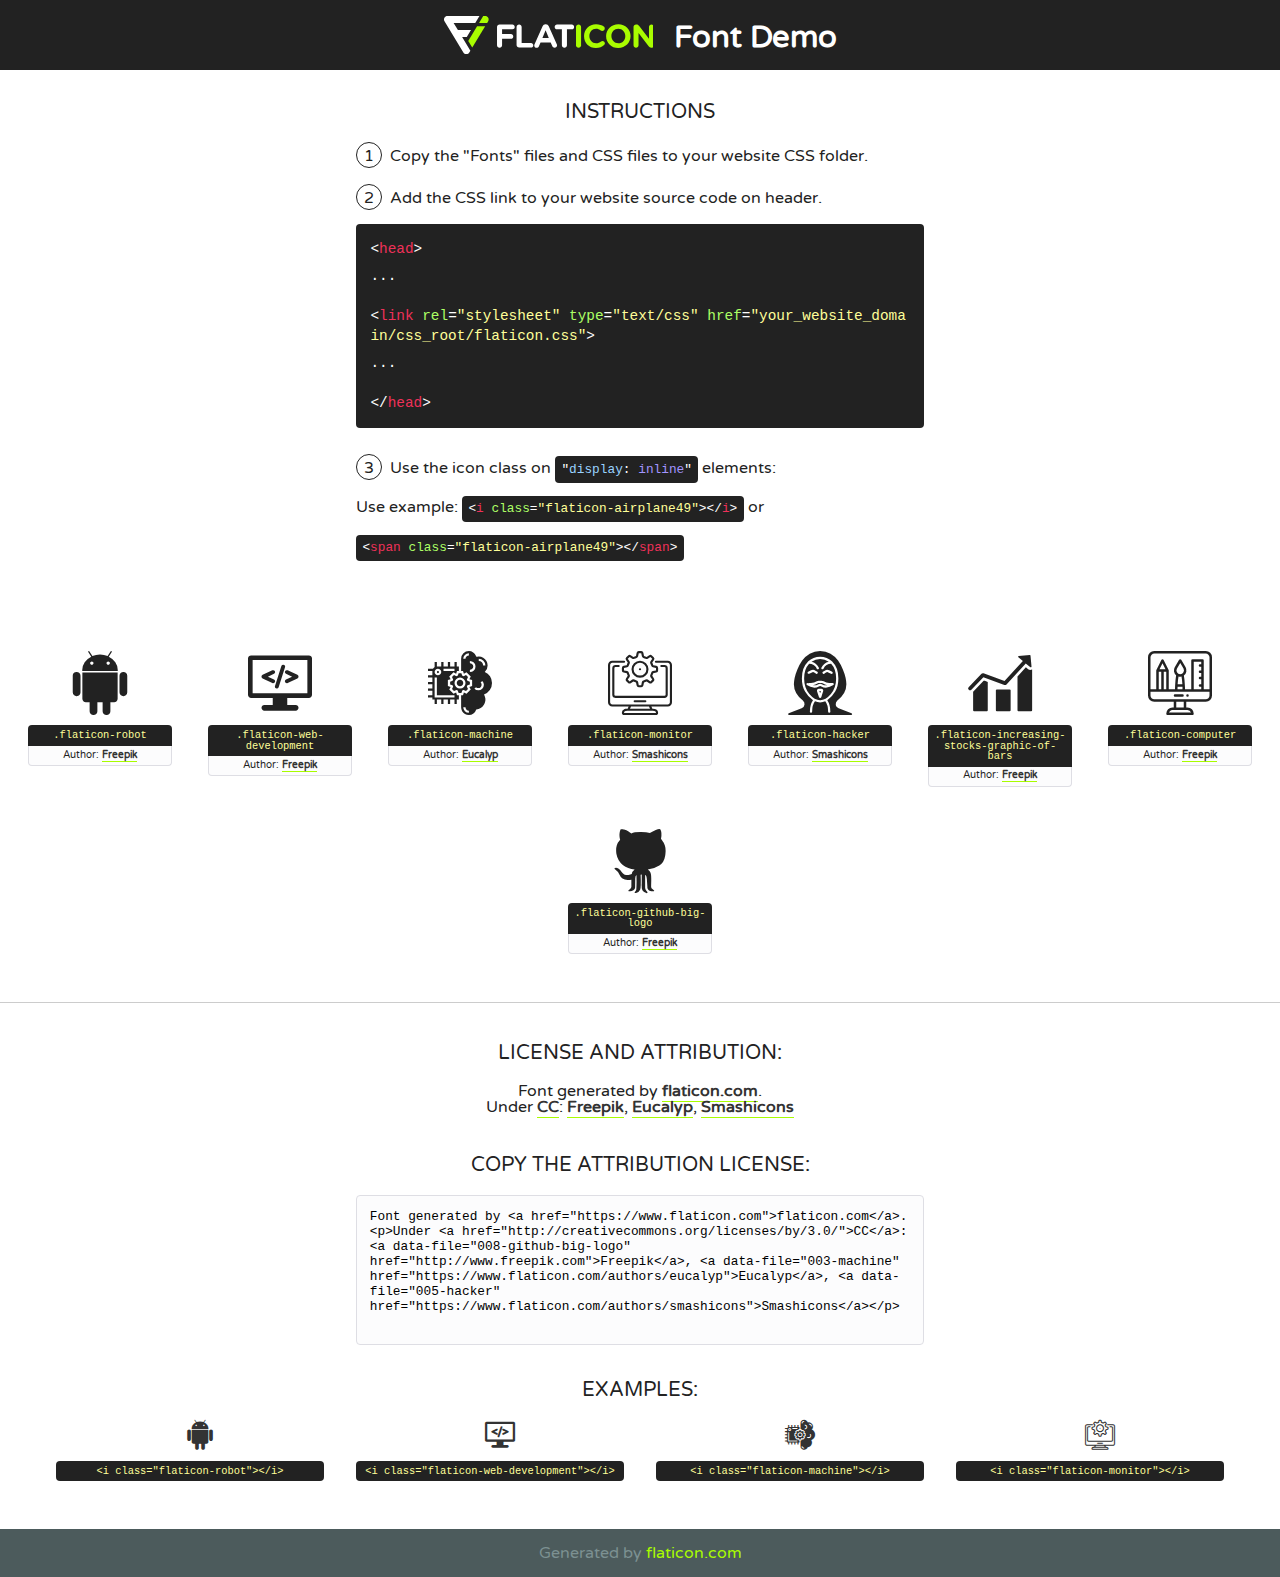
<file: css/font/flaticon.html>
<!DOCTYPE html>
<!--
  Flaticon icon font: Flaticon
  Creation date: 10/12/2018 12:12
-->
<html>
<!DOCTYPE html>
<html>

<head>
    <title>Flaticon WebFont</title>
    <link href="http://fonts.googleapis.com/css?family=Varela+Round" rel="stylesheet" type="text/css" />
    <link rel="stylesheet" type="text/css" href="flaticon.css">
    <meta charset="UTF-8">
    <style>
    html, body, div, span, applet, object, iframe,
    h1, h2, h3, h4, h5, h6, p, blockquote, pre,
    a, abbr, acronym, address, big, cite, code,
    del, dfn, em, img, ins, kbd, q, s, samp,
    small, strike, strong, sub, sup, tt, var,
    b, u, i, center,
    dl, dt, dd, ol, ul, li,
    fieldset, form, label, legend,
    table, caption, tbody, tfoot, thead, tr, th, td,
    article, aside, canvas, details, embed, 
    figure, figcaption, footer, header, hgroup, 
    menu, nav, output, ruby, section, summary,
    time, mark, audio, video {
        margin: 0;
        padding: 0;
        border: 0;
        font-size: 100%;
        font: inherit;
        vertical-align: baseline;
    }
    /* HTML5 display-role reset for older browsers */
    article, aside, details, figcaption, figure, 
    footer, header, hgroup, menu, nav, section {
        display: block;
    }
    body {
        line-height: 1;
    }
    ol, ul {
        list-style: none;
    }
    blockquote, q {
        quotes: none;
    }
    blockquote:before, blockquote:after,
    q:before, q:after {
        content: '';
        content: none;
    }
    table {
        border-collapse: collapse;
        border-spacing: 0;
    }
    body {
        font-family: 'Varela Round', Helvetica, Arial, sans-serif;
        font-size: 16px;
        color: #222;
    }
    a {
        color: #333;
        border-bottom: 1px solid #a9fd00;
        font-weight: bold;
        text-decoration: none;
    }
    * {
        -moz-box-sizing: border-box;
        -webkit-box-sizing: border-box;
        box-sizing: border-box;
        margin: 0;
        padding: 0;
    }
    [class^="flaticon-"]:before, [class*=" flaticon-"]:before, [class^="flaticon-"]:after, [class*=" flaticon-"]:after {
        font-family: Flaticon;
        font-size: 30px;
        font-style: normal;
        margin-left: 20px;
        color: #333;
    }
    .wrapper {
        max-width: 600px;
        margin: auto;
        padding: 0 1em;
    }
    .title {
        font-size: 1.25em;
        text-align: center;
        margin-bottom: 1em;
        text-transform: uppercase;
    }
    header {
        text-align: center;
        background-color: #222;
        color: #fff;
        padding: 1em;
    }
    header .logo {
        width: 210px;
        height: 38px;
        display: inline-block;
        vertical-align: middle;
        margin-right: 1em;
        border: none;
    }
    header strong {
        font-size: 1.95em;
        font-weight: bold;
        vertical-align: middle;
        margin-top: 5px;
        display: inline-block;
    }
    .demo {
        margin: 2em auto;
        line-height: 1.25em;
    }
    .demo ul li {
        margin-bottom: 1em;
    }
    .demo ul li .num {
        color: #222;
        border-radius: 20px;
        display: inline-block;
        width: 26px;
        padding: 3px;
        height: 26px;
        text-align: center;
        margin-right: 0.5em;
        border: 1px solid #222;
    }
    .demo ul li code {
        background-color: #222;
        border-radius: 4px;
        padding: 0.25em 0.5em;
        display: inline-block;
        color: #fff;
        font-family: Consolas,Monaco,Lucida Console,Liberation Mono,DejaVu Sans Mono,Bitstream Vera Sans Mono,Courier New, monospace;
        font-weight: lighter;
        margin-top: 1em;
        font-size: 0.8em;
        word-break: break-all;
    }
    .demo ul li code.big {
        padding: 1em;
        font-size: 0.9em;
    }
    .demo ul li code .red {
        color: #EF3159;
    }
    .demo ul li code .green {
        color: #ACFF65;
    }
    .demo ul li code .yellow {
        color: #FFFF99;
    }
    .demo ul li code .blue {
        color: #99D3FF;
    }
    .demo ul li code .purple {
        color: #A295FF;
    }
    .demo ul li code .dots {
        margin-top: 0.5em;
        display: block;
    }
    #glyphs {
        border-bottom: 1px solid #ccc;
        padding: 2em 0;
        text-align: center;
    }
    .glyph {
        display: inline-block;
        width: 9em;
        margin: 1em;
        text-align: center;
        vertical-align: top;
        background: #FFF;
    }
    .glyph .glyph-icon {
        padding: 10px;
        display: block;
        font-family:"Flaticon";
        font-size: 64px;
        line-height: 1;
    }
    .glyph .glyph-icon:before {
        font-size: 64px;
        color: #222;
        margin-left: 0;
    }
    .class-name {
        font-size: 0.65em;
        background-color: #222;
        color: #fff;
        border-radius: 4px 4px 0 0;
        padding: 0.5em;
        color: #FFFF99;
        font-family: Consolas,Monaco,Lucida Console,Liberation Mono,DejaVu Sans Mono,Bitstream Vera Sans Mono,Courier New, monospace;
    }
    .author-name {
        font-size: 0.6em;
        background-color: #fcfcfd;
        border: 1px solid #DEDEE4;
        border-top: 0;
        border-radius: 0 0 4px 4px;
        padding: 0.5em;
    }
    .class-name:last-child {
        font-size: 10px;
        color:#888;
    }
    .class-name:last-child a {
        font-size: 10px;
        color:#555;
    }
    .class-name:last-child a:hover {
        color:#a9fd00;
    }
    .glyph > input {
        display: block;
        width: 100px;
        margin: 5px auto;
        text-align: center;
        font-size: 12px;
        cursor: text;
    }
    .glyph > input.icon-input {
        font-family:"Flaticon";
        font-size: 16px;
        margin-bottom: 10px;
    }
    .attribution .title {
        margin-top: 2em;
    }
    .attribution textarea {
        background-color: #fcfcfd;
        padding: 1em;
        border: none;
        box-shadow: none;
        border: 1px solid #DEDEE4;
        border-radius: 4px;
        resize: none;
        width: 100%;
        height: 150px;
        font-size: 0.8em;
        font-family: Consolas,Monaco,Lucida Console,Liberation Mono,DejaVu Sans Mono,Bitstream Vera Sans Mono,Courier New, monospace;
        -webkit-appearance: none;
    }
    .iconsuse {
        margin: 2em auto;
        text-align: center;
        max-width: 1200px;
    }
    .iconsuse:after {
        content: '';
        display: table;
        clear: both;
    }
    .iconsuse .image {
        float: left;
        width: 25%;
        padding: 0 1em;
    }
    .iconsuse .image p {
        margin-bottom: 1em;
    }
    .iconsuse .image span {
        display: block;
        font-size: 0.65em;
        background-color: #222;
        color: #fff;
        border-radius: 4px;
        padding: 0.5em;
        color: #FFFF99;
        margin-top: 1em;
        font-family: Consolas,Monaco,Lucida Console,Liberation Mono,DejaVu Sans Mono,Bitstream Vera Sans Mono,Courier New, monospace;
    }
    #footer {
        text-align: center;
        background-color: #4C5B5C;
        color: #7c9192;
        padding: 1em;
    }
    #footer a {
        border: none;
        color: #a9fd00;
        font-weight: normal;
    }
    @media (max-width: 960px) {
        .iconsuse .image {
            width: 50%;
        }
    }
    @media (max-width: 560px) {
        .iconsuse .image {
            width: 100%;
        }
    }
    </style>
</head>

<body class="characters-off">

    <header>
        <a href="https://www.flaticon.com" target="_blank" class="logo">
            <svg version="1.1" xmlns="http://www.w3.org/2000/svg" xmlns:xlink="http://www.w3.org/1999/xlink" xmlns:a="http://ns.adobe.com/AdobeSVGViewerExtensions/3.0/" viewBox="0 0 560.875 102.036" enable-background="new 0 0 560.875 102.036" xml:space="preserve">
                <defs>
                </defs>
                <g>
                    <g class="letters">
                        <path fill="#ffffff" d="M141.596,29.675c0-3.777,2.985-6.767,6.764-6.767h34.438c3.426,0,6.15,2.728,6.15,6.15
                        c0,3.43-2.724,6.149-6.15,6.149h-27.674v13.091h23.719c3.429,0,6.151,2.724,6.151,6.15c0,3.43-2.723,6.149-6.151,6.149h-23.719
                        v17.574c0,3.773-2.986,6.761-6.764,6.761c-3.779,0-6.764-2.989-6.764-6.761V29.675z"></path>
                        <path fill="#ffffff" d="M193.844,29.149c0-3.781,2.985-6.767,6.764-6.767c3.776,0,6.763,2.985,6.763,6.767v42.957h25.039
                        c3.426,0,6.149,2.726,6.149,6.153c0,3.425-2.723,6.15-6.149,6.15h-31.802c-3.779,0-6.764-2.986-6.764-6.768V29.149z"></path>
                        <path fill="#ffffff" d="M241.891,75.71l21.438-48.407c1.492-3.341,4.215-5.357,7.906-5.357h0.792
                        c3.686,0,6.323,2.017,7.815,5.357l21.439,48.407c0.436,0.967,0.701,1.845,0.701,2.723c0,3.602-2.809,6.501-6.414,6.501
                        c-3.161,0-5.269-1.845-6.499-4.655l-4.132-9.661h-27.059l-4.301,10.102c-1.144,2.631-3.426,4.214-6.237,4.214
                        c-3.517,0-6.24-2.81-6.24-6.325C241.1,77.64,241.451,76.677,241.891,75.71z M279.932,58.666l-8.521-20.297l-8.526,20.297H279.932
                        z"></path>
                        <path fill="#ffffff" d="M314.864,35.387H301.86c-3.429,0-6.239-2.813-6.239-6.238c0-3.429,2.811-6.24,6.239-6.24h39.533
                        c3.426,0,6.237,2.811,6.237,6.24c0,3.425-2.811,6.238-6.237,6.238h-13.001v42.785c0,3.773-2.99,6.761-6.764,6.761
                        c-3.779,0-6.764-2.989-6.764-6.761V35.387z"></path>
                        <path fill="#A9FD00" d="M352.615,29.149c0-3.781,2.985-6.767,6.767-6.767c3.774,0,6.761,2.985,6.761,6.767v49.024
                        c0,3.773-2.987,6.761-6.761,6.761c-3.781,0-6.767-2.989-6.767-6.761V29.149z"></path>
                        <path fill="#A9FD00" d="M374.132,53.836v-0.179c0-17.481,13.178-31.801,32.065-31.801c9.22,0,15.459,2.458,20.557,6.238
                        c1.402,1.054,2.637,2.985,2.637,5.357c0,3.692-2.985,6.59-6.681,6.59c-1.845,0-3.071-0.702-4.044-1.319
                        c-3.776-2.813-7.729-4.393-12.562-4.393c-10.364,0-17.831,8.611-17.831,19.154v0.173c0,10.542,7.291,19.329,17.831,19.329
                        c5.715,0,9.492-1.756,13.359-4.834c1.049-0.874,2.458-1.491,4.039-1.491c3.429,0,6.325,2.813,6.325,6.236
                        c0,2.106-1.056,3.78-2.282,4.834c-5.539,4.834-12.036,7.733-21.878,7.733C387.572,85.464,374.132,71.493,374.132,53.836z"></path>
                        <path fill="#A9FD00" d="M433.009,53.836v-0.179c0-17.481,13.79-31.801,32.766-31.801c18.981,0,32.592,14.143,32.592,31.628v0.173
                        c0,17.483-13.785,31.807-32.769,31.807C446.625,85.464,433.009,71.32,433.009,53.836z M484.224,53.836v-0.179
                        c0-10.539-7.725-19.326-18.626-19.326c-10.893,0-18.449,8.611-18.449,19.154v0.173c0,10.542,7.73,19.329,18.626,19.329
                        C476.676,72.986,484.224,64.378,484.224,53.836z"></path>
                        <path fill="#A9FD00" d="M506.233,29.321c0-3.774,2.99-6.763,6.767-6.763h1.401c3.252,0,5.183,1.583,7.029,3.953l26.093,34.265
                        V29.059c0-3.692,2.99-6.677,6.681-6.677c3.683,0,6.671,2.985,6.671,6.677v48.934c0,3.78-2.987,6.765-6.764,6.765h-0.436
                        c-3.257,0-5.188-1.581-7.034-3.953l-27.056-35.492v32.944c0,3.687-2.985,6.676-6.678,6.676c-3.683,0-6.673-2.989-6.673-6.676
                        V29.321z"></path>
                    </g>
                    <g class="insignia">
                        <path fill="#ffffff" d="M48.372,56.137h12.517l11.156-18.537H37.186L25.688,18.539h57.825L94.668,0H9.271
                        C5.925,0,2.842,1.801,1.198,4.716c-1.644,2.907-1.593,6.482,0.134,9.343l50.38,83.501c1.678,2.781,4.689,4.476,7.938,4.476
                        c3.246,0,6.257-1.695,7.935-4.476l2.898-4.804L48.372,56.137z"></path>
                        <g class="i">
                            <path fill="#A9FD00" d="M93.575,18.539h0.031v0.004l21.652,0.004l2.705-4.488c1.727-2.861,1.778-6.436,0.133-9.343
                            C116.454,1.801,113.371,0,110.026,0h-5.294L93.575,18.539z"></path>
                            <polygon fill="#A9FD00" points="88.291,27.356 64.725,66.486 75.519,84.404 109.942,27.356"></polygon>
                        </g>
                    </g>
                </g>
            </svg>
        </a>
        <strong>Font Demo</strong>
    </header>


    <section class="demo wrapper">

        <p class="title">Instructions</p>

        <ul>
            <li>
                <span class="num">1</span>Copy the "Fonts" files and CSS files to your website CSS folder.
            </li>
            <li>
                <span class="num">2</span>Add the CSS link to your website source code on header.
                <code class="big">
                    &lt;<span class="red">head</span>&gt;
                    <br/><span class="dots">...</span>
                    <br/>&lt;<span class="red">link</span> <span class="green">rel</span>=<span class="yellow">"stylesheet"</span> <span class="green">type</span>=<span class="yellow">"text/css"</span> <span class="green">href</span>=<span class="yellow">"your_website_domain/css_root/flaticon.css"</span>&gt;
                    <br/><span class="dots">...</span>
                    <br/>&lt;/<span class="red">head</span>&gt;
                </code>
            </li>

            <li>
                <p>
                    <span class="num">3</span>Use the icon class on <code>"<span class="blue">display</span>:<span class="purple"> inline</span>"</code> elements:
                    <br />
                    Use example: <code>&lt;<span class="red">i</span> <span class="green">class</span>=<span class="yellow">&quot;flaticon-airplane49&quot;</span>&gt;&lt;/<span class="red">i</span>&gt;</code> or <code>&lt;<span class="red">span</span> <span class="green">class</span>=<span class="yellow">&quot;flaticon-airplane49&quot;</span>&gt;&lt;/<span class="red">span</span>&gt;</code>
            </li>
        </ul>

    </section>




   <section id="glyphs">          
    
      
        <div class="glyph"><div class="glyph-icon flaticon-robot"></div>
            <div class="class-name">.flaticon-robot</div>
            <div class="author-name">Author: <a data-file="001-robot" href="http://www.freepik.com">Freepik</a> </div> 
        </div>        
        
        <div class="glyph"><div class="glyph-icon flaticon-web-development"></div>
            <div class="class-name">.flaticon-web-development</div>
            <div class="author-name">Author: <a data-file="002-web-development" href="http://www.freepik.com">Freepik</a> </div> 
        </div>        
        
        <div class="glyph"><div class="glyph-icon flaticon-machine"></div>
            <div class="class-name">.flaticon-machine</div>
            <div class="author-name">Author: <a data-file="003-machine" href="https://www.flaticon.com/authors/eucalyp">Eucalyp</a> </div> 
        </div>        
        
        <div class="glyph"><div class="glyph-icon flaticon-monitor"></div>
            <div class="class-name">.flaticon-monitor</div>
            <div class="author-name">Author: <a data-file="004-monitor" href="https://www.flaticon.com/authors/smashicons">Smashicons</a> </div> 
        </div>        
        
        <div class="glyph"><div class="glyph-icon flaticon-hacker"></div>
            <div class="class-name">.flaticon-hacker</div>
            <div class="author-name">Author: <a data-file="005-hacker" href="https://www.flaticon.com/authors/smashicons">Smashicons</a> </div> 
        </div>        
        
        <div class="glyph"><div class="glyph-icon flaticon-increasing-stocks-graphic-of-bars"></div>
            <div class="class-name">.flaticon-increasing-stocks-graphic-of-bars</div>
            <div class="author-name">Author: <a data-file="006-increasing-stocks-graphic-of-bars" href="http://www.freepik.com">Freepik</a> </div> 
        </div>        
        
        <div class="glyph"><div class="glyph-icon flaticon-computer"></div>
            <div class="class-name">.flaticon-computer</div>
            <div class="author-name">Author: <a data-file="007-computer" href="http://www.freepik.com">Freepik</a> </div> 
        </div>        
        
        <div class="glyph"><div class="glyph-icon flaticon-github-big-logo"></div>
            <div class="class-name">.flaticon-github-big-logo</div>
            <div class="author-name">Author: <a data-file="008-github-big-logo" href="http://www.freepik.com">Freepik</a> </div> 
        </div>        
        

    </section>



    <section class="attribution wrapper"   style="text-align:center;">

      <div class="title">License and attribution:</div><div class="attrDiv">Font generated by <a href="https://www.flaticon.com">flaticon.com</a>. <div><p>Under <a href="http://creativecommons.org/licenses/by/3.0/">CC</a>: <a data-file="008-github-big-logo" href="http://www.freepik.com">Freepik</a>, <a data-file="003-machine" href="https://www.flaticon.com/authors/eucalyp">Eucalyp</a>, <a data-file="005-hacker" href="https://www.flaticon.com/authors/smashicons">Smashicons</a></p>  </div>
      </div>
      <div class="title">Copy the Attribution License:</div>

    <textarea onclick="this.focus();this.select();">Font generated by &lt;a href=&quot;https://www.flaticon.com&quot;&gt;flaticon.com&lt;/a&gt;. <p>Under <a href="http://creativecommons.org/licenses/by/3.0/">CC</a>: <a data-file="008-github-big-logo" href="http://www.freepik.com">Freepik</a>, <a data-file="003-machine" href="https://www.flaticon.com/authors/eucalyp">Eucalyp</a>, <a data-file="005-hacker" href="https://www.flaticon.com/authors/smashicons">Smashicons</a></p>  
     </textarea>

    </section>

    <section class="iconsuse">

          <div class="title">Examples:</div>            
             
            <div class="image">
                <p>
                    <i class="glyph-icon flaticon-robot"></i> 
                    <span>&lt;i class=&quot;flaticon-robot&quot;&gt;&lt;/i&gt;</span>
                </p>
            </div>
            
            <div class="image">
                <p>
                    <i class="glyph-icon flaticon-web-development"></i> 
                    <span>&lt;i class=&quot;flaticon-web-development&quot;&gt;&lt;/i&gt;</span>
                </p>
            </div>
            
            <div class="image">
                <p>
                    <i class="glyph-icon flaticon-machine"></i> 
                    <span>&lt;i class=&quot;flaticon-machine&quot;&gt;&lt;/i&gt;</span>
                </p>
            </div>
            
            <div class="image">
                <p>
                    <i class="glyph-icon flaticon-monitor"></i> 
                    <span>&lt;i class=&quot;flaticon-monitor&quot;&gt;&lt;/i&gt;</span>
                </p>
            </div>
                       
        </div>
                            
    </section>

<div id="footer">
    <div>Generated by <a href="https://www.flaticon.com">flaticon.com</a>
    </div>
</div>



</body>
</html>
</file>
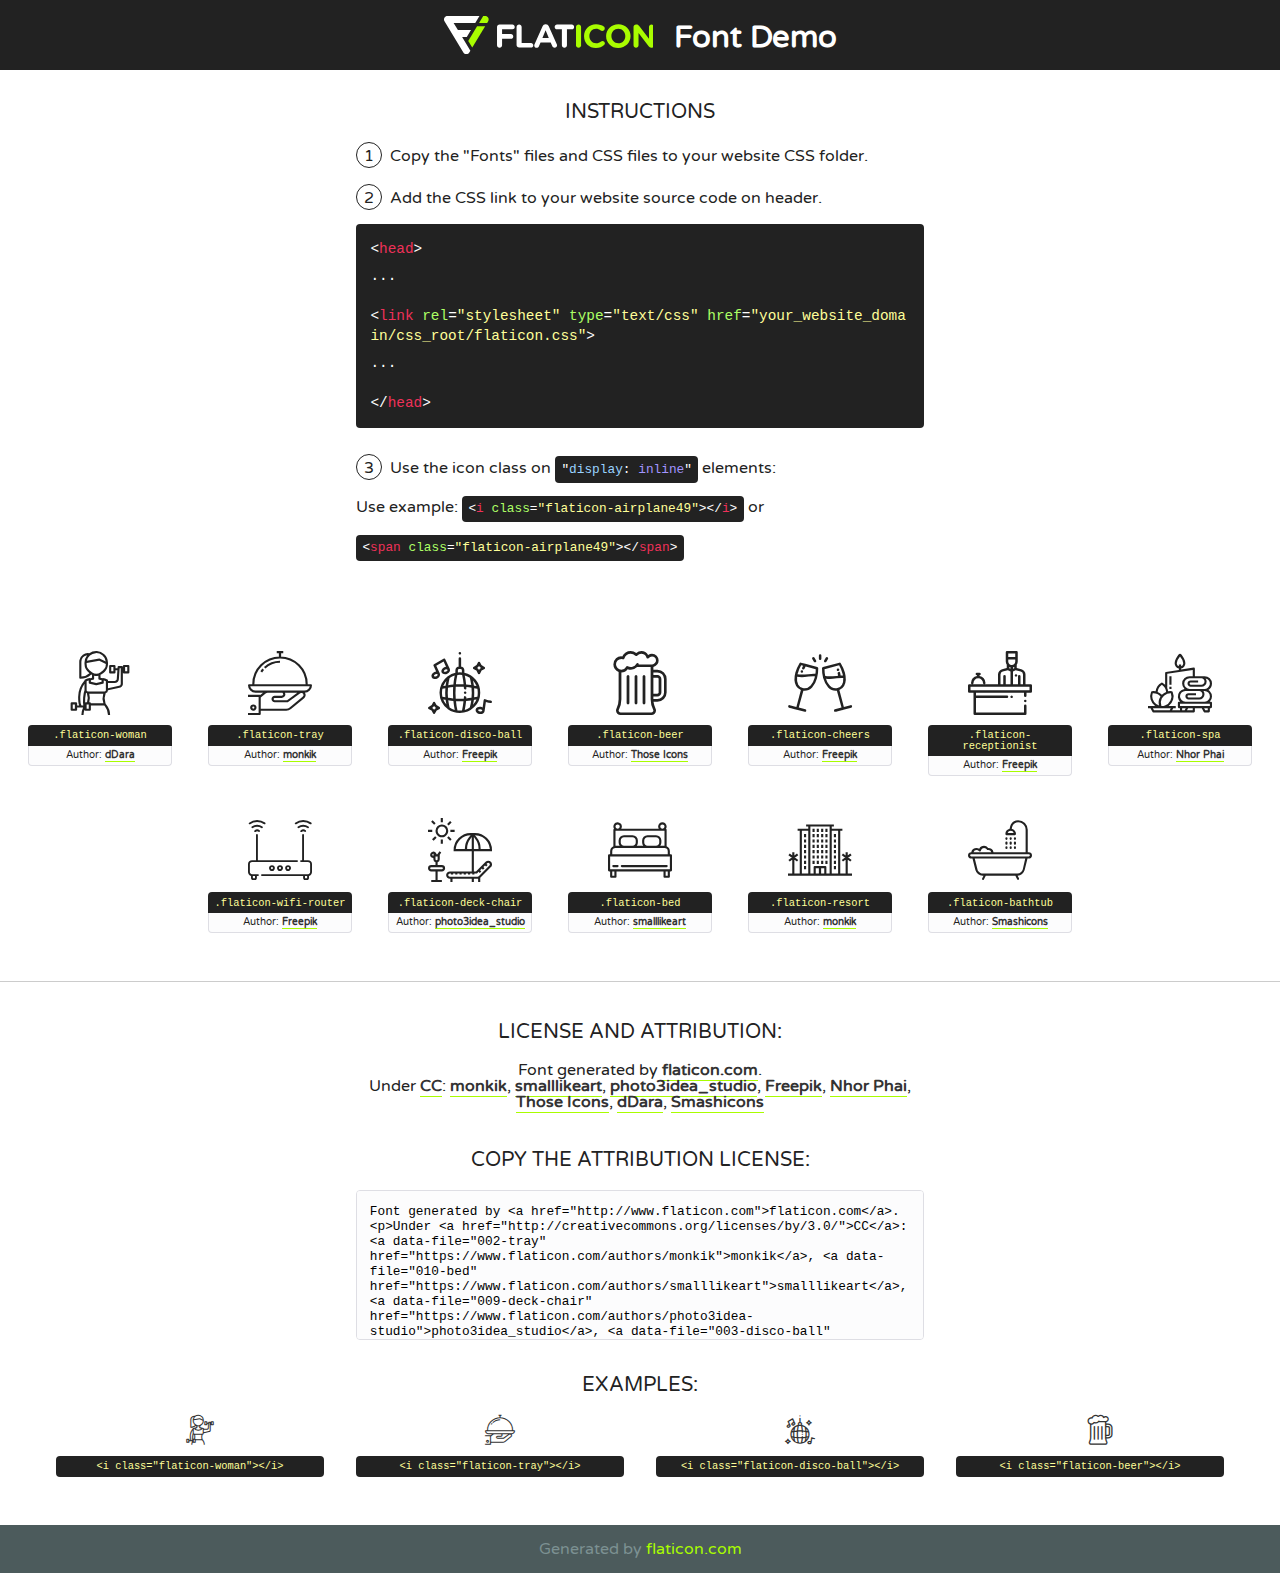
<file: fonts/flaticon/font/flaticon.html>
<!DOCTYPE html>
<!--
  Flaticon icon font: Flaticon
  Creation date: 11/07/2018 10:34
-->
<html>
<!DOCTYPE html>
<html>

<head>
    <title>Flaticon WebFont</title>
    <link href="http://fonts.googleapis.com/css?family=Varela+Round" rel="stylesheet" type="text/css" />
    <link rel="stylesheet" type="text/css" href="flaticon.css">
    <meta charset="UTF-8">
    <style>
    html, body, div, span, applet, object, iframe,
    h1, h2, h3, h4, h5, h6, p, blockquote, pre,
    a, abbr, acronym, address, big, cite, code,
    del, dfn, em, img, ins, kbd, q, s, samp,
    small, strike, strong, sub, sup, tt, var,
    b, u, i, center,
    dl, dt, dd, ol, ul, li,
    fieldset, form, label, legend,
    table, caption, tbody, tfoot, thead, tr, th, td,
    article, aside, canvas, details, embed, 
    figure, figcaption, footer, header, hgroup, 
    menu, nav, output, ruby, section, summary,
    time, mark, audio, video {
        margin: 0;
        padding: 0;
        border: 0;
        font-size: 100%;
        font: inherit;
        vertical-align: baseline;
    }
    /* HTML5 display-role reset for older browsers */
    article, aside, details, figcaption, figure, 
    footer, header, hgroup, menu, nav, section {
        display: block;
    }
    body {
        line-height: 1;
    }
    ol, ul {
        list-style: none;
    }
    blockquote, q {
        quotes: none;
    }
    blockquote:before, blockquote:after,
    q:before, q:after {
        content: '';
        content: none;
    }
    table {
        border-collapse: collapse;
        border-spacing: 0;
    }
    body {
        font-family: 'Varela Round', Helvetica, Arial, sans-serif;
        font-size: 16px;
        color: #222;
    }
    a {
        color: #333;
        border-bottom: 1px solid #a9fd00;
        font-weight: bold;
        text-decoration: none;
    }
    * {
        -moz-box-sizing: border-box;
        -webkit-box-sizing: border-box;
        box-sizing: border-box;
        margin: 0;
        padding: 0;
    }
    [class^="flaticon-"]:before, [class*=" flaticon-"]:before, [class^="flaticon-"]:after, [class*=" flaticon-"]:after {
        font-family: Flaticon;
        font-size: 30px;
        font-style: normal;
        margin-left: 20px;
        color: #333;
    }
    .wrapper {
        max-width: 600px;
        margin: auto;
        padding: 0 1em;
    }
    .title {
        font-size: 1.25em;
        text-align: center;
        margin-bottom: 1em;
        text-transform: uppercase;
    }
    header {
        text-align: center;
        background-color: #222;
        color: #fff;
        padding: 1em;
    }
    header .logo {
        width: 210px;
        height: 38px;
        display: inline-block;
        vertical-align: middle;
        margin-right: 1em;
        border: none;
    }
    header strong {
        font-size: 1.95em;
        font-weight: bold;
        vertical-align: middle;
        margin-top: 5px;
        display: inline-block;
    }
    .demo {
        margin: 2em auto;
        line-height: 1.25em;
    }
    .demo ul li {
        margin-bottom: 1em;
    }
    .demo ul li .num {
        color: #222;
        border-radius: 20px;
        display: inline-block;
        width: 26px;
        padding: 3px;
        height: 26px;
        text-align: center;
        margin-right: 0.5em;
        border: 1px solid #222;
    }
    .demo ul li code {
        background-color: #222;
        border-radius: 4px;
        padding: 0.25em 0.5em;
        display: inline-block;
        color: #fff;
        font-family: Consolas,Monaco,Lucida Console,Liberation Mono,DejaVu Sans Mono,Bitstream Vera Sans Mono,Courier New, monospace;
        font-weight: lighter;
        margin-top: 1em;
        font-size: 0.8em;
        word-break: break-all;
    }
    .demo ul li code.big {
        padding: 1em;
        font-size: 0.9em;
    }
    .demo ul li code .red {
        color: #EF3159;
    }
    .demo ul li code .green {
        color: #ACFF65;
    }
    .demo ul li code .yellow {
        color: #FFFF99;
    }
    .demo ul li code .blue {
        color: #99D3FF;
    }
    .demo ul li code .purple {
        color: #A295FF;
    }
    .demo ul li code .dots {
        margin-top: 0.5em;
        display: block;
    }
    #glyphs {
        border-bottom: 1px solid #ccc;
        padding: 2em 0;
        text-align: center;
    }
    .glyph {
        display: inline-block;
        width: 9em;
        margin: 1em;
        text-align: center;
        vertical-align: top;
        background: #FFF;
    }
    .glyph .glyph-icon {
        padding: 10px;
        display: block;
        font-family:"Flaticon";
        font-size: 64px;
        line-height: 1;
    }
    .glyph .glyph-icon:before {
        font-size: 64px;
        color: #222;
        margin-left: 0;
    }
    .class-name {
        font-size: 0.65em;
        background-color: #222;
        color: #fff;
        border-radius: 4px 4px 0 0;
        padding: 0.5em;
        color: #FFFF99;
        font-family: Consolas,Monaco,Lucida Console,Liberation Mono,DejaVu Sans Mono,Bitstream Vera Sans Mono,Courier New, monospace;
    }
    .author-name {
        font-size: 0.6em;
        background-color: #fcfcfd;
        border: 1px solid #DEDEE4;
        border-top: 0;
        border-radius: 0 0 4px 4px;
        padding: 0.5em;
    }
    .class-name:last-child {
        font-size: 10px;
        color:#888;
    }
    .class-name:last-child a {
        font-size: 10px;
        color:#555;
    }
    .class-name:last-child a:hover {
        color:#a9fd00;
    }
    .glyph > input {
        display: block;
        width: 100px;
        margin: 5px auto;
        text-align: center;
        font-size: 12px;
        cursor: text;
    }
    .glyph > input.icon-input {
        font-family:"Flaticon";
        font-size: 16px;
        margin-bottom: 10px;
    }
    .attribution .title {
        margin-top: 2em;
    }
    .attribution textarea {
        background-color: #fcfcfd;
        padding: 1em;
        border: none;
        box-shadow: none;
        border: 1px solid #DEDEE4;
        border-radius: 4px;
        resize: none;
        width: 100%;
        height: 150px;
        font-size: 0.8em;
        font-family: Consolas,Monaco,Lucida Console,Liberation Mono,DejaVu Sans Mono,Bitstream Vera Sans Mono,Courier New, monospace;
        -webkit-appearance: none;
    }
    .iconsuse {
        margin: 2em auto;
        text-align: center;
        max-width: 1200px;
    }
    .iconsuse:after {
        content: '';
        display: table;
        clear: both;
    }
    .iconsuse .image {
        float: left;
        width: 25%;
        padding: 0 1em;
    }
    .iconsuse .image p {
        margin-bottom: 1em;
    }
    .iconsuse .image span {
        display: block;
        font-size: 0.65em;
        background-color: #222;
        color: #fff;
        border-radius: 4px;
        padding: 0.5em;
        color: #FFFF99;
        margin-top: 1em;
        font-family: Consolas,Monaco,Lucida Console,Liberation Mono,DejaVu Sans Mono,Bitstream Vera Sans Mono,Courier New, monospace;
    }
    #footer {
        text-align: center;
        background-color: #4C5B5C;
        color: #7c9192;
        padding: 1em;
    }
    #footer a {
        border: none;
        color: #a9fd00;
        font-weight: normal;
    }
    @media (max-width: 960px) {
        .iconsuse .image {
            width: 50%;
        }
    }
    @media (max-width: 560px) {
        .iconsuse .image {
            width: 100%;
        }
    }
    </style>
</head>

<body class="characters-off">

    <header>
        <a href="http://www.flaticon.com" target="_blank" class="logo">
            <svg version="1.1" xmlns="http://www.w3.org/2000/svg" xmlns:xlink="http://www.w3.org/1999/xlink" xmlns:a="http://ns.adobe.com/AdobeSVGViewerExtensions/3.0/" viewBox="0 0 560.875 102.036" enable-background="new 0 0 560.875 102.036" xml:space="preserve">
                <defs>
                </defs>
                <g>
                    <g class="letters">
                        <path fill="#ffffff" d="M141.596,29.675c0-3.777,2.985-6.767,6.764-6.767h34.438c3.426,0,6.15,2.728,6.15,6.15
                        c0,3.43-2.724,6.149-6.15,6.149h-27.674v13.091h23.719c3.429,0,6.151,2.724,6.151,6.15c0,3.43-2.723,6.149-6.151,6.149h-23.719
                        v17.574c0,3.773-2.986,6.761-6.764,6.761c-3.779,0-6.764-2.989-6.764-6.761V29.675z"></path>
                        <path fill="#ffffff" d="M193.844,29.149c0-3.781,2.985-6.767,6.764-6.767c3.776,0,6.763,2.985,6.763,6.767v42.957h25.039
                        c3.426,0,6.149,2.726,6.149,6.153c0,3.425-2.723,6.15-6.149,6.15h-31.802c-3.779,0-6.764-2.986-6.764-6.768V29.149z"></path>
                        <path fill="#ffffff" d="M241.891,75.71l21.438-48.407c1.492-3.341,4.215-5.357,7.906-5.357h0.792
                        c3.686,0,6.323,2.017,7.815,5.357l21.439,48.407c0.436,0.967,0.701,1.845,0.701,2.723c0,3.602-2.809,6.501-6.414,6.501
                        c-3.161,0-5.269-1.845-6.499-4.655l-4.132-9.661h-27.059l-4.301,10.102c-1.144,2.631-3.426,4.214-6.237,4.214
                        c-3.517,0-6.24-2.81-6.24-6.325C241.1,77.64,241.451,76.677,241.891,75.71z M279.932,58.666l-8.521-20.297l-8.526,20.297H279.932
                        z"></path>
                        <path fill="#ffffff" d="M314.864,35.387H301.86c-3.429,0-6.239-2.813-6.239-6.238c0-3.429,2.811-6.24,6.239-6.24h39.533
                        c3.426,0,6.237,2.811,6.237,6.24c0,3.425-2.811,6.238-6.237,6.238h-13.001v42.785c0,3.773-2.99,6.761-6.764,6.761
                        c-3.779,0-6.764-2.989-6.764-6.761V35.387z"></path>
                        <path fill="#A9FD00" d="M352.615,29.149c0-3.781,2.985-6.767,6.767-6.767c3.774,0,6.761,2.985,6.761,6.767v49.024
                        c0,3.773-2.987,6.761-6.761,6.761c-3.781,0-6.767-2.989-6.767-6.761V29.149z"></path>
                        <path fill="#A9FD00" d="M374.132,53.836v-0.179c0-17.481,13.178-31.801,32.065-31.801c9.22,0,15.459,2.458,20.557,6.238
                        c1.402,1.054,2.637,2.985,2.637,5.357c0,3.692-2.985,6.59-6.681,6.59c-1.845,0-3.071-0.702-4.044-1.319
                        c-3.776-2.813-7.729-4.393-12.562-4.393c-10.364,0-17.831,8.611-17.831,19.154v0.173c0,10.542,7.291,19.329,17.831,19.329
                        c5.715,0,9.492-1.756,13.359-4.834c1.049-0.874,2.458-1.491,4.039-1.491c3.429,0,6.325,2.813,6.325,6.236
                        c0,2.106-1.056,3.78-2.282,4.834c-5.539,4.834-12.036,7.733-21.878,7.733C387.572,85.464,374.132,71.493,374.132,53.836z"></path>
                        <path fill="#A9FD00" d="M433.009,53.836v-0.179c0-17.481,13.79-31.801,32.766-31.801c18.981,0,32.592,14.143,32.592,31.628v0.173
                        c0,17.483-13.785,31.807-32.769,31.807C446.625,85.464,433.009,71.32,433.009,53.836z M484.224,53.836v-0.179
                        c0-10.539-7.725-19.326-18.626-19.326c-10.893,0-18.449,8.611-18.449,19.154v0.173c0,10.542,7.73,19.329,18.626,19.329
                        C476.676,72.986,484.224,64.378,484.224,53.836z"></path>
                        <path fill="#A9FD00" d="M506.233,29.321c0-3.774,2.99-6.763,6.767-6.763h1.401c3.252,0,5.183,1.583,7.029,3.953l26.093,34.265
                        V29.059c0-3.692,2.99-6.677,6.681-6.677c3.683,0,6.671,2.985,6.671,6.677v48.934c0,3.78-2.987,6.765-6.764,6.765h-0.436
                        c-3.257,0-5.188-1.581-7.034-3.953l-27.056-35.492v32.944c0,3.687-2.985,6.676-6.678,6.676c-3.683,0-6.673-2.989-6.673-6.676
                        V29.321z"></path>
                    </g>
                    <g class="insignia">
                        <path fill="#ffffff" d="M48.372,56.137h12.517l11.156-18.537H37.186L25.688,18.539h57.825L94.668,0H9.271
                        C5.925,0,2.842,1.801,1.198,4.716c-1.644,2.907-1.593,6.482,0.134,9.343l50.38,83.501c1.678,2.781,4.689,4.476,7.938,4.476
                        c3.246,0,6.257-1.695,7.935-4.476l2.898-4.804L48.372,56.137z"></path>
                        <g class="i">
                            <path fill="#A9FD00" d="M93.575,18.539h0.031v0.004l21.652,0.004l2.705-4.488c1.727-2.861,1.778-6.436,0.133-9.343
                            C116.454,1.801,113.371,0,110.026,0h-5.294L93.575,18.539z"></path>
                            <polygon fill="#A9FD00" points="88.291,27.356 64.725,66.486 75.519,84.404 109.942,27.356"></polygon>
                        </g>
                    </g>
                </g>
            </svg>
        </a>
        <strong>Font Demo</strong>
    </header>


    <section class="demo wrapper">

        <p class="title">Instructions</p>

        <ul>
            <li>
                <span class="num">1</span>Copy the "Fonts" files and CSS files to your website CSS folder.
            </li>
            <li>
                <span class="num">2</span>Add the CSS link to your website source code on header.
                <code class="big">
                    &lt;<span class="red">head</span>&gt;
                    <br/><span class="dots">...</span>
                    <br/>&lt;<span class="red">link</span> <span class="green">rel</span>=<span class="yellow">"stylesheet"</span> <span class="green">type</span>=<span class="yellow">"text/css"</span> <span class="green">href</span>=<span class="yellow">"your_website_domain/css_root/flaticon.css"</span>&gt;
                    <br/><span class="dots">...</span>
                    <br/>&lt;/<span class="red">head</span>&gt;
                </code>
            </li>

            <li>
                <p>
                    <span class="num">3</span>Use the icon class on <code>"<span class="blue">display</span>:<span class="purple"> inline</span>"</code> elements:
                    <br />
                    Use example: <code>&lt;<span class="red">i</span> <span class="green">class</span>=<span class="yellow">&quot;flaticon-airplane49&quot;</span>&gt;&lt;/<span class="red">i</span>&gt;</code> or <code>&lt;<span class="red">span</span> <span class="green">class</span>=<span class="yellow">&quot;flaticon-airplane49&quot;</span>&gt;&lt;/<span class="red">span</span>&gt;</code>
            </li>
        </ul>

    </section>




   <section id="glyphs">          
    
      
        <div class="glyph"><div class="glyph-icon flaticon-woman"></div>
            <div class="class-name">.flaticon-woman</div>
            <div class="author-name">Author: <a data-file="001-woman" href="https://www.flaticon.com/authors/ddara">dDara</a> </div> 
        </div>        
        
        <div class="glyph"><div class="glyph-icon flaticon-tray"></div>
            <div class="class-name">.flaticon-tray</div>
            <div class="author-name">Author: <a data-file="002-tray" href="https://www.flaticon.com/authors/monkik">monkik</a> </div> 
        </div>        
        
        <div class="glyph"><div class="glyph-icon flaticon-disco-ball"></div>
            <div class="class-name">.flaticon-disco-ball</div>
            <div class="author-name">Author: <a data-file="003-disco-ball" href="http://www.freepik.com">Freepik</a> </div> 
        </div>        
        
        <div class="glyph"><div class="glyph-icon flaticon-beer"></div>
            <div class="class-name">.flaticon-beer</div>
            <div class="author-name">Author: <a data-file="004-beer" href="https://www.flaticon.com/authors/those-icons">Those Icons</a> </div> 
        </div>        
        
        <div class="glyph"><div class="glyph-icon flaticon-cheers"></div>
            <div class="class-name">.flaticon-cheers</div>
            <div class="author-name">Author: <a data-file="005-cheers" href="http://www.freepik.com">Freepik</a> </div> 
        </div>        
        
        <div class="glyph"><div class="glyph-icon flaticon-receptionist"></div>
            <div class="class-name">.flaticon-receptionist</div>
            <div class="author-name">Author: <a data-file="006-receptionist" href="http://www.freepik.com">Freepik</a> </div> 
        </div>        
        
        <div class="glyph"><div class="glyph-icon flaticon-spa"></div>
            <div class="class-name">.flaticon-spa</div>
            <div class="author-name">Author: <a data-file="007-spa" href="https://www.flaticon.com/authors/nhor-phai">Nhor Phai</a> </div> 
        </div>        
        
        <div class="glyph"><div class="glyph-icon flaticon-wifi-router"></div>
            <div class="class-name">.flaticon-wifi-router</div>
            <div class="author-name">Author: <a data-file="008-wifi-router" href="http://www.freepik.com">Freepik</a> </div> 
        </div>        
        
        <div class="glyph"><div class="glyph-icon flaticon-deck-chair"></div>
            <div class="class-name">.flaticon-deck-chair</div>
            <div class="author-name">Author: <a data-file="009-deck-chair" href="https://www.flaticon.com/authors/photo3idea-studio">photo3idea_studio</a> </div> 
        </div>        
        
        <div class="glyph"><div class="glyph-icon flaticon-bed"></div>
            <div class="class-name">.flaticon-bed</div>
            <div class="author-name">Author: <a data-file="010-bed" href="https://www.flaticon.com/authors/smalllikeart">smalllikeart</a> </div> 
        </div>        
        
        <div class="glyph"><div class="glyph-icon flaticon-resort"></div>
            <div class="class-name">.flaticon-resort</div>
            <div class="author-name">Author: <a data-file="011-resort" href="https://www.flaticon.com/authors/monkik">monkik</a> </div> 
        </div>        
        
        <div class="glyph"><div class="glyph-icon flaticon-bathtub"></div>
            <div class="class-name">.flaticon-bathtub</div>
            <div class="author-name">Author: <a data-file="012-bathtub" href="https://www.flaticon.com/authors/smashicons">Smashicons</a> </div> 
        </div>        
        

    </section>



    <section class="attribution wrapper"   style="text-align:center;">

      <div class="title">License and attribution:</div><div class="attrDiv">Font generated by <a href="http://www.flaticon.com">flaticon.com</a>. <div><p>Under <a href="http://creativecommons.org/licenses/by/3.0/">CC</a>: <a data-file="002-tray" href="https://www.flaticon.com/authors/monkik">monkik</a>, <a data-file="010-bed" href="https://www.flaticon.com/authors/smalllikeart">smalllikeart</a>, <a data-file="009-deck-chair" href="https://www.flaticon.com/authors/photo3idea-studio">photo3idea_studio</a>, <a data-file="003-disco-ball" href="http://www.freepik.com">Freepik</a>, <a data-file="007-spa" href="https://www.flaticon.com/authors/nhor-phai">Nhor Phai</a>, <a data-file="004-beer" href="https://www.flaticon.com/authors/those-icons">Those Icons</a>, <a data-file="001-woman" href="https://www.flaticon.com/authors/ddara">dDara</a>, <a data-file="012-bathtub" href="https://www.flaticon.com/authors/smashicons">Smashicons</a></p>  </div>
      </div>
      <div class="title">Copy the Attribution License:</div>

    <textarea onclick="this.focus();this.select();">Font generated by &lt;a href=&quot;http://www.flaticon.com&quot;&gt;flaticon.com&lt;/a&gt;. <p>Under <a href="http://creativecommons.org/licenses/by/3.0/">CC</a>: <a data-file="002-tray" href="https://www.flaticon.com/authors/monkik">monkik</a>, <a data-file="010-bed" href="https://www.flaticon.com/authors/smalllikeart">smalllikeart</a>, <a data-file="009-deck-chair" href="https://www.flaticon.com/authors/photo3idea-studio">photo3idea_studio</a>, <a data-file="003-disco-ball" href="http://www.freepik.com">Freepik</a>, <a data-file="007-spa" href="https://www.flaticon.com/authors/nhor-phai">Nhor Phai</a>, <a data-file="004-beer" href="https://www.flaticon.com/authors/those-icons">Those Icons</a>, <a data-file="001-woman" href="https://www.flaticon.com/authors/ddara">dDara</a>, <a data-file="012-bathtub" href="https://www.flaticon.com/authors/smashicons">Smashicons</a></p>  
     </textarea>

    </section>

    <section class="iconsuse">

          <div class="title">Examples:</div>            
             
            <div class="image">
                <p>
                    <i class="glyph-icon flaticon-woman"></i> 
                    <span>&lt;i class=&quot;flaticon-woman&quot;&gt;&lt;/i&gt;</span>
                </p>
            </div>
            
            <div class="image">
                <p>
                    <i class="glyph-icon flaticon-tray"></i> 
                    <span>&lt;i class=&quot;flaticon-tray&quot;&gt;&lt;/i&gt;</span>
                </p>
            </div>
            
            <div class="image">
                <p>
                    <i class="glyph-icon flaticon-disco-ball"></i> 
                    <span>&lt;i class=&quot;flaticon-disco-ball&quot;&gt;&lt;/i&gt;</span>
                </p>
            </div>
            
            <div class="image">
                <p>
                    <i class="glyph-icon flaticon-beer"></i> 
                    <span>&lt;i class=&quot;flaticon-beer&quot;&gt;&lt;/i&gt;</span>
                </p>
            </div>
                       
        </div>
                            
    </section>

<div id="footer">
    <div>Generated by <a href="http://www.flaticon.com">flaticon.com</a>
    </div>
</div>



</body>
</html>
</file>
<file: css/font/flaticon.css>
/*
  	Flaticon icon font: Flaticon
  	Creation date: 10/12/2018 12:12
  	*/

@font-face {
  font-family: "Flaticon";
  src: url("./Flaticon.eot");
  src: url("./Flaticon.eot?#iefix") format("embedded-opentype"),
       url("./Flaticon.woff") format("woff"),
       url("./Flaticon.ttf") format("truetype"),
       url("./Flaticon.svg#Flaticon") format("svg");
  font-weight: normal;
  font-style: normal;
}

@media screen and (-webkit-min-device-pixel-ratio:0) {
  @font-face {
    font-family: "Flaticon";
    src: url("./Flaticon.svg#Flaticon") format("svg");
  }
}

[class^="flaticon-"]:before, [class*=" flaticon-"]:before,
[class^="flaticon-"]:after, [class*=" flaticon-"]:after {   
  font-family: Flaticon;
        font-size: 20px;
font-style: normal;
margin-left: 0px;
}

.flaticon-robot:before { content: "\f100"; }
.flaticon-web-development:before { content: "\f101"; }
.flaticon-machine:before { content: "\f102"; }
.flaticon-monitor:before { content: "\f103"; }
.flaticon-hacker:before { content: "\f104"; }
.flaticon-increasing-stocks-graphic-of-bars:before { content: "\f105"; }
.flaticon-computer:before { content: "\f106"; }
.flaticon-github-big-logo:before { content: "\f107"; }
</file>
<file: fonts/flaticon/font/flaticon.css>
/*
  	Flaticon icon font: Flaticon
  	Creation date: 11/07/2018 10:34
  	*/

@font-face {
  font-family: "Flaticon";
  src: url("./Flaticon.eot");
  src: url("./Flaticon.eot?#iefix") format("embedded-opentype"),
       url("./Flaticon.woff") format("woff"),
       url("./Flaticon.ttf") format("truetype"),
       url("./Flaticon.svg#Flaticon") format("svg");
  font-weight: normal;
  font-style: normal;
}

@media screen and (-webkit-min-device-pixel-ratio:0) {
  @font-face {
    font-family: "Flaticon";
    src: url("./Flaticon.svg#Flaticon") format("svg");
  }
}

[class^="flaticon-"]:before, [class*=" flaticon-"]:before,
[class^="flaticon-"]:after, [class*=" flaticon-"]:after {   
  font-family: Flaticon;
        font-size: 20px;
font-style: normal;
margin-left: 20px;
}

.flaticon-woman:before { content: "\f100"; }
.flaticon-tray:before { content: "\f101"; }
.flaticon-disco-ball:before { content: "\f102"; }
.flaticon-beer:before { content: "\f103"; }
.flaticon-cheers:before { content: "\f104"; }
.flaticon-receptionist:before { content: "\f105"; }
.flaticon-spa:before { content: "\f106"; }
.flaticon-wifi-router:before { content: "\f107"; }
.flaticon-deck-chair:before { content: "\f108"; }
.flaticon-bed:before { content: "\f109"; }
.flaticon-resort:before { content: "\f10a"; }
.flaticon-bathtub:before { content: "\f10b"; }
</file>
